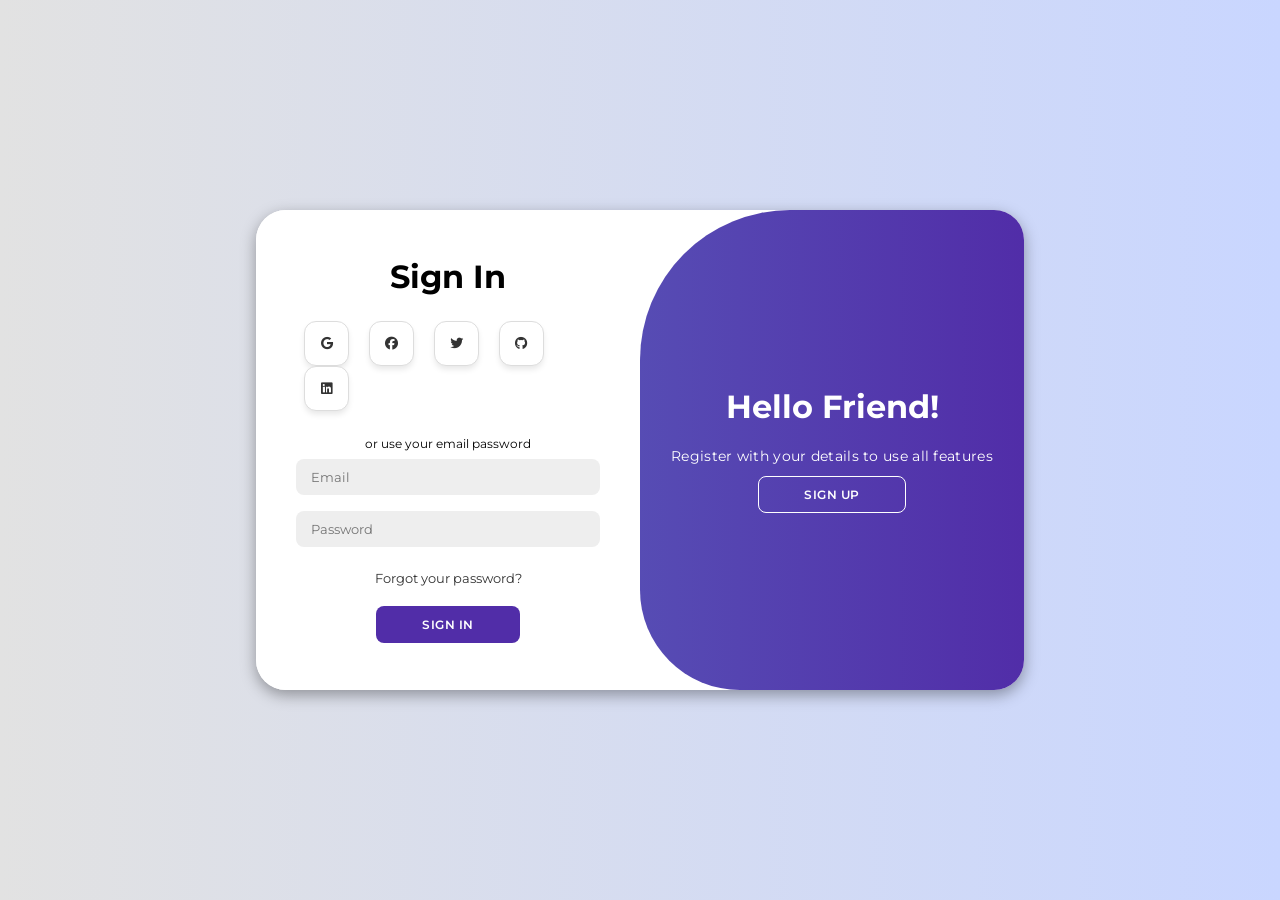
<file: index.html>
<!DOCTYPE html>
<html lang="en">
<head>
    <meta charset="UTF-8">
    <meta name="viewport" content="width=device-width, initial-scale=1.0">
    <title>Modern Login Page</title>
    <link rel="stylesheet" href="https://cdnjs.cloudflare.com/ajax/libs/font-awesome/6.5.1/css/all.min.css">
    <link rel="stylesheet" href="style.css">
    <script src="script.js" defer></script>
</head>
<body>
    <div class="container" id="container">
        <div class="form-container sign-up">
            <form>
                <h1>Create Account</h1>
                <div class="social-icons">
                    <a href="#" class="icon"><i class="fab fa-google"></i></a>
                    <a href="#" class="icon"><i class="fab fa-facebook"></i></a>
                    <a href="#" class="icon"><i class="fab fa-twitter"></i></a>
                    <a href="#" class="icon"><i class="fab fa-github"></i></a>
                    <a href="#" class="icon"><i class="fab fa-linkedin"></i></a>
                </div>
                <span>or use your email for registration</span>
                <input type="text" placeholder="Name" required>
                <input type="email" placeholder="Email" required>
                <input type="password" placeholder="Password" required>
                <button type="submit">Sign Up</button>
            </form>
        </div>
        <div class="form-container sign-in">
            <form>
                <h1>Sign In</h1>
                <div class="social-icons">
                    <a href="#" class="icon"><i class="fab fa-google"></i></a>
                    <a href="#" class="icon"><i class="fab fa-facebook"></i></a>
                    <a href="#" class="icon"><i class="fab fa-twitter"></i></a>
                    <a href="#" class="icon"><i class="fab fa-github"></i></a>
                    <a href="#" class="icon"><i class="fab fa-linkedin"></i></a>
                </div>
                <span>or use your email password</span>
                <input type="email" placeholder="Email" required>
                <input type="password" placeholder="Password" required>
                <a href="#">Forgot your password?</a>
                <button type="submit">Sign In</button>
            </form>
        </div>
        <div class="toggle-container">
            <div class="toggle">
                <div class="toggle-panel toggle-left">
                    <h1>Welcome Back!</h1>
                    <p>Enter your details to use all features</p>
                    <button class="hidden" id="login">Sign In</button>
                </div>
                <div class="toggle-panel toggle-right">
                    <h1>Hello Friend!</h1>
                    <p>Register with your details to use all features</p>
                    <button class="hidden" id="register">Sign Up</button>
                </div>
            </div>
        </div>
    </div>
</body>
</html>
</file>
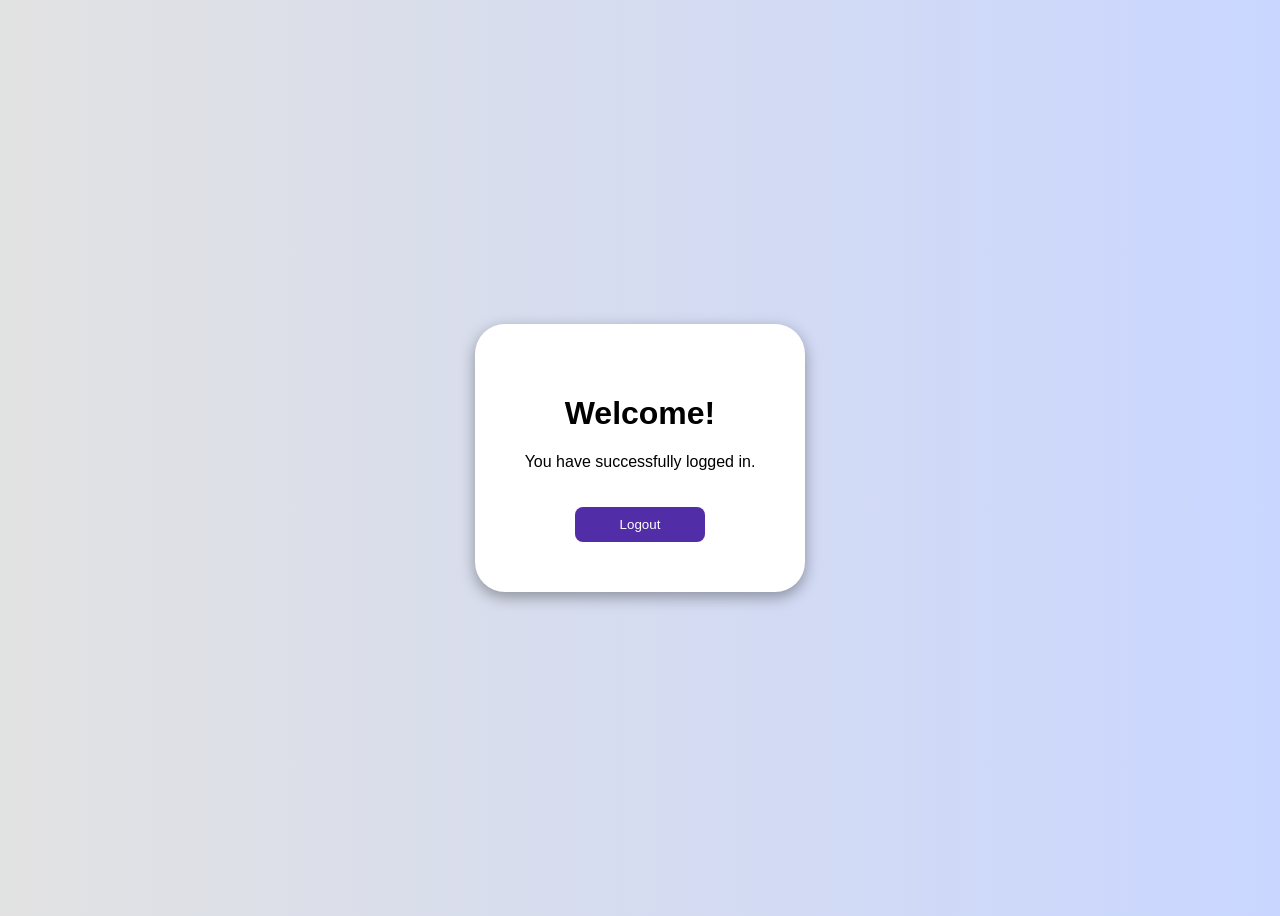
<file: dashboard.html>
<!DOCTYPE html>
<html lang="en">
<head>
    <meta charset="UTF-8">
    <meta name="viewport" content="width=device-width, initial-scale=1.0">
    <title>Dashboard</title>
    <style>
        body {
            font-family: 'Montserrat', sans-serif;
            background-color: #c9d6ff;
            background: linear-gradient(to right, #e2e2e2, #c9d6ff);
            display: flex;
            align-items: center;    
            justify-content: center;
            height: 100vh;
        }
        .container {
            background-color: #fff;
            padding: 50px;
            border-radius: 30px;
            box-shadow: 0 5px 15px rgba(0,0,0,0.35);
            text-align: center;
        }
        button {
            background-color: #512da8;
            color: #fff;
            padding: 10px 45px;
            border: none;
            border-radius: 8px;
            cursor: pointer;
            margin-top: 20px;
        }
    </style>
</head>
<body>
    <div class="container">
        <h1>Welcome!</h1>
        <p>You have successfully logged in.</p>
        <button onclick="window.location.href='index.html'">Logout</button>
    </div>
</body>
</html>
</file>
<file: style.css>
@import url('https://fonts.googleapis.com/css2?family=Montserrat:ital,wght@0,100..900;1,100..900&display=swap');

*{
    margin: 0;
    padding: 0;
    box-sizing: border-box;
    font-family: 'Montserrat', sans-serif;
}

body{
    background-color: #c9d6ff;
    background: linear-gradient(to right, #e2e2e2, #c9d6ff);
    display: flex;
    align-items: center;    
    justify-content: center;
    flex-direction: column;
    height: 100vh;
}

.container{
    background-color: #fff;
    border-radius: 30px;
    box-shadow: 0 5px 15px rgba(0, 0, 0, 0.35);
    position: relative;
    overflow: hidden;
    width: 768px;
    max-width: 100%;
    min-height: 480px;
}

.container p{
    font-size: 14px;
    line-height: 20px;
    letter-spacing: 0.3px;
    margin: 20px 0 0 0;
}

.container span{
    font-size: 12px;
}

.container a{
    color: #333;
    font-size: 13px;
    text-decoration: none;
    margin: 15px 0 10px;
}

.container button{
    background-color: #512da8;
    color: #fff;
    border: 1px solid transparent;
    padding: 10px 45px;
    border-radius: 8px;
    cursor: pointer;
    font-size: 12px;
    font-weight: 600;
    transition: all 0.3s ease-in-out;
    letter-spacing: 0.5px;
    text-transform: uppercase;
    margin-top: 10px;
}

.container button.hidden{
    background-color: transparent;
    border-color: #fff;
}

.container form{
    background-color: #fff;
    display: flex;
    flex-direction: column;
    align-items: center;
    justify-content: center;
    padding: 0 40px;
    height: 100%;
}

.container input{
    background-color: #eee;
    padding: 10px 15px;
    border: none;
    margin: 8px 0;
    font-size: 13px;
    border-radius: 8px;
    width: 100%;
    outline: none;
}   

.form-container{
    position: absolute;
    top: 0;
    height: 100%;
    transition: all 0.6s ease-in-out;
}

.sign-in{
    left: 0;
    width: 50%;
    z-index: 2;
}

.container.active .sign-in{
    transform: translateX(100%);
}

.sign-up{
    left: 0;
    width: 50%;
    opacity: 0;
    z-index: 1;
}

.container.active .sign-up{
    transform: translateX(100%);
    opacity: 1;
    z-index: 5;
    animation: move 0.6s;
}

@keyframes move{
    0%, 49.99%{
        opacity: 0;
        z-index: 1;
    }
    50%, 100%{
        opacity: 1;
        z-index: 5;
    }
}

.social-icons{
    margin: 25px 0;
}

.social-icons a{
    border: 1px solid #ddd;
    border-radius: 12px;
    display: inline-flex;
    justify-content: center;
    align-items: center;
    margin: 0 8px;
    width: 45px;
    height: 45px;
    color: #333;
    text-decoration: none;
    transition: all 0.3s cubic-bezier(0.4, 0, 0.2, 1);
    background-color: #fff;
    box-shadow: 0 4px 6px -1px rgba(0, 0, 0, 0.1);
}

/* Brand Colors on Hover */
.social-icons a:hover {
    color: #fff;
    transform: translateY(-3px);
    box-shadow: 0 10px 15px -3px rgba(0, 0, 0, 0.1);
}

.fa-google:hover, .social-icons a:has(.fa-google):hover {
    background-color: #db4437;
    border-color: #db4437;
}

.fa-facebook:hover, .social-icons a:has(.fa-facebook):hover {
    background-color: #1877f2;
    border-color: #1877f2;
}

.fa-twitter:hover, .social-icons a:has(.fa-twitter):hover {
    background-color: #1da1f2;
    border-color: #1da1f2;
}

.fa-github:hover, .social-icons a:has(.fa-github):hover {
    background-color: #333;
    border-color: #333;
}

.fa-linkedin:hover, .social-icons a:has(.fa-linkedin):hover {
    background-color: #0077b5;
    border-color: #0077b5;
}

.toggle-container{
    position: absolute;
    top: 0;
    left: 50%;
    width: 50%;
    height: 100%;
    overflow: hidden;
    transition: all 0.6s ease-in-out;
    border-radius: 150px 0 0 100px;
    z-index: 1000;
}

.container.active .toggle-container{
    transform: translateX(-100%);
    border-radius: 0 150px 100px 0;
}

.toggle{
    background-color: #512da8;
    height: 100%;
    background: linear-gradient(to right, #5c6bc0, #512da8);
    color: #fff;
    position: relative;
    left: -100%;
    height: 100%;
    width: 200%;
    transform: translateX(0);
    transition: all 0.6s ease-in-out;
}

.container.active .toggle{
    transform: translateX(50%);
}

.toggle-panel{
    position: absolute;
    width: 50%;
    height: 100%;
    display: flex;
    align-items: center;
    justify-content: center;
    flex-direction: column;
    padding: 0 30px;
    text-align: center;
    top: 0;
    transform: translateX(0);
    transition: all 0.6s ease-in-out;
}

.toggle-left{
    transform: translateX(-200%);
}

.container.active .toggle-left{
    transform: translateX(0);
}

.toggle-right{
    right: 0;
    transform: translateX(0);
}

.container.active .toggle-right{
    transform: translateX(200%);
}

/* Responsive Design */
@media screen and (max-width: 768px) {
    .container {
        width: 100%;
        min-height: 100vh;
        border-radius: 0;
    }

    .toggle-container {
        display: none;
    }

    .form-container {
        width: 100% !important;
        position: relative;
    }

    .container.active .sign-in {
        display: none;
    }

    .container.active .sign-up {
        transform: none;
        opacity: 1;
        z-index: 5;
    }
}
</file>
